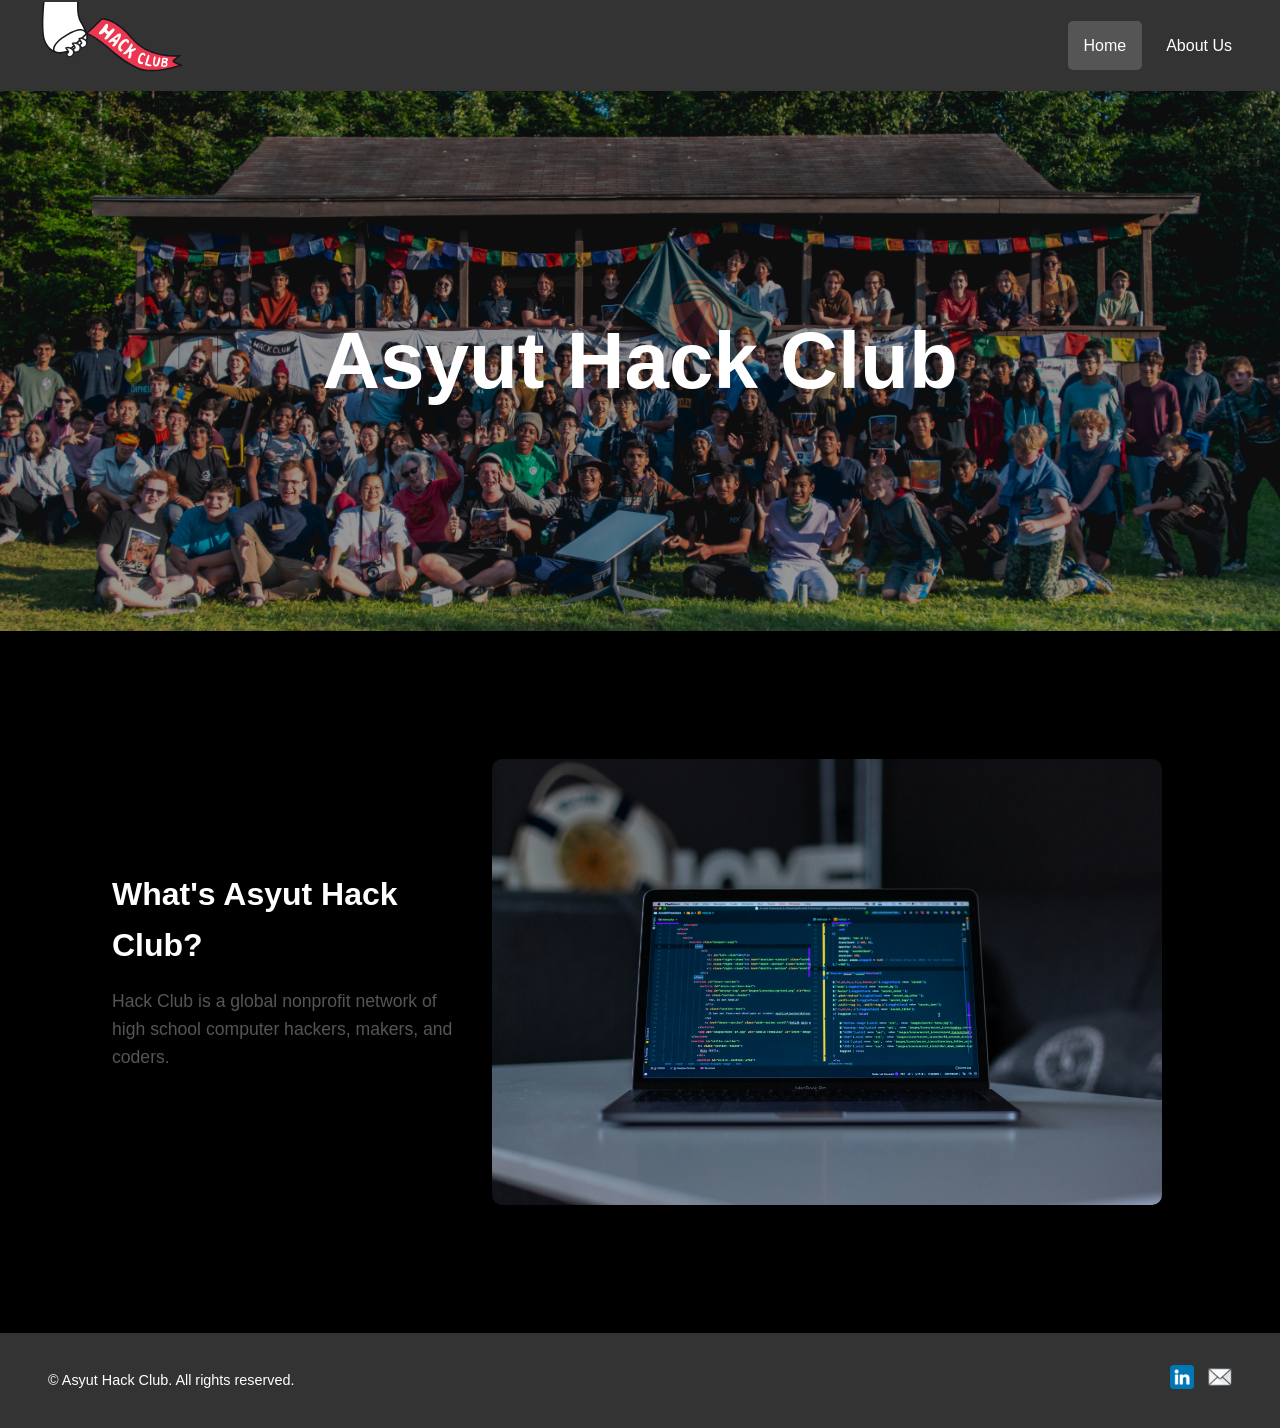
<file: index.html>
<!DOCTYPE html>
<html lang="en">
<head>
    <meta charset="UTF-8">
    <meta name="viewport" content="width=device-width, initial-scale=1.0">
    <title>Home</title>
    <link rel="stylesheet" href="home.css">
</head>
<body>
    <!-- Header / Navbar -->
    <header>
        <div class="logo"><img src="flag-orpheus-top.svg"></div>
        <nav>
            <ul>
                <li><a href="index.html" class="active">Home</a></li>
                <li><a href="about_us.html">About Us</a></li>
            </ul>
        </nav>
    </header>

    <!-- Hero Section -->
    <section class="hero">
        <h1>Asyut Hack Club</h1>
    </section>

    <section class="info-section">
        <div class="info-text">
            <h2>What's Asyut Hack Club?</h2>
            <p>
                Hack Club is a global nonprofit network of high school computer hackers, makers, and coders.
            </p>
        </div>
        <div class="info-image">
            <img src="images/body.jpg" alt="Description Image">
        </div>
    </section>

    <!-- Footer -->
     <footer>
    <div class="footer-left">
        <p>&copy; Asyut Hack Club. All rights reserved.</p>
    </div>
    <div class="footer-right">
        <a href="https://www.linkedin.com/company/asyut-hack-club/"><img src="images/linkedin.png" alt="LinkedIn"></a>
        <a href="mailto:asyut.hack.club@gmail.com"><img src="images/envelope.png" alt="Email"></a>
    </div>
</footer>
</body>
</html>
</file>
<file: home.css>
/* Reset and base styles */
* {
    margin: 0;
    padding: 0;
    box-sizing: border-box;
    font-family: Arial, sans-serif;
}

html, body {
    height: 100%;
    display: flex;
    flex-direction: column;
}

body {
    line-height: 1.6;
}

h1{
    font-size: 5rem;
}

/* Header */
header {
    display: flex;
    justify-content: space-between;
    align-items: center;
    padding: 0.1rem 2rem;
    background: #333;
    color: #fff;
    margin-top: auto;
}

img {
    width: 10em;
    height: 5em;
}

header nav ul {
    list-style: none;
    display: flex;
    gap: 0.5rem;
}

header nav ul li a {
    color: #fff;
    text-decoration: none;
    padding: 1rem 1rem;
    transition: background 0.3s;
}

header nav ul li a:hover,
header nav ul li a.active {
    background: #555;
    border-radius: 5px;
}

/* Hero section */
.hero {
    position: relative;
    text-align: center;
    padding: 5rem 2rem;
    color: #fff;
    background: url("images/home.jpg") center/cover no-repeat; /* your image here */
    min-height: 60vh; /* makes it taller */
    display: flex;
    flex-direction: column;
    justify-content: center;
}

/* Dark overlay */
.hero::before {
    content: "";
    position: absolute;
    inset: 0; /* covers entire hero section */
    background: rgba(0, 0, 0, 0.4); /* dark transparent shadow */
    z-index: 0;
}

/* Make text appear above the overlay */
.hero h1,
.hero p,
.hero .btn {
    position: relative;
    z-index: 1;
}

.info-section {
    display: flex;
    align-items: center;
    justify-content: center;
    gap: 2rem; 
    padding: 8rem 7rem;
    flex-wrap: wrap;
    background-color: black;
}

.info-text {
    flex: 1;
    min-width: 280px;
    color: #fff;
}

.info-image {
    flex: 2; /* image gets more space */
    min-width: 310px;
    display: flex;
    justify-content: center;
}

.info-image img {
    width: 100%;   /* fills its container */
    max-width: 670px; /* prevents it from becoming too huge */
    height: auto;
    border-radius: 10px;
}

.info-text h2 {
    font-size: 2rem;
    margin-bottom: 1rem;
}

.info-text p {
    font-size: 1.1rem;
    margin-bottom: 1.5rem;
    color: #555;
}

footer {
    background: #333;
    display: flex;
    justify-content: space-between; /* space between left and right */
    align-items: center;
     padding: 2rem 3rem;
    margin-top: auto;
    font-size: 0.9rem;
}

.footer-left p {
    margin: 0;
    align-items: center;
    color: #fff;
}

.footer-right a {
    display: inline-block;
    margin-left: 10px;
}

.footer-right img {
    width: 24px;   /* fixed width */
    height: 24px;  /* fixed height */
    object-fit: contain; /* keeps proportions inside the box */
    transition: opacity 0.3s;
}

.footer-right img:hover {
    opacity: 0.7;
}
</file>
